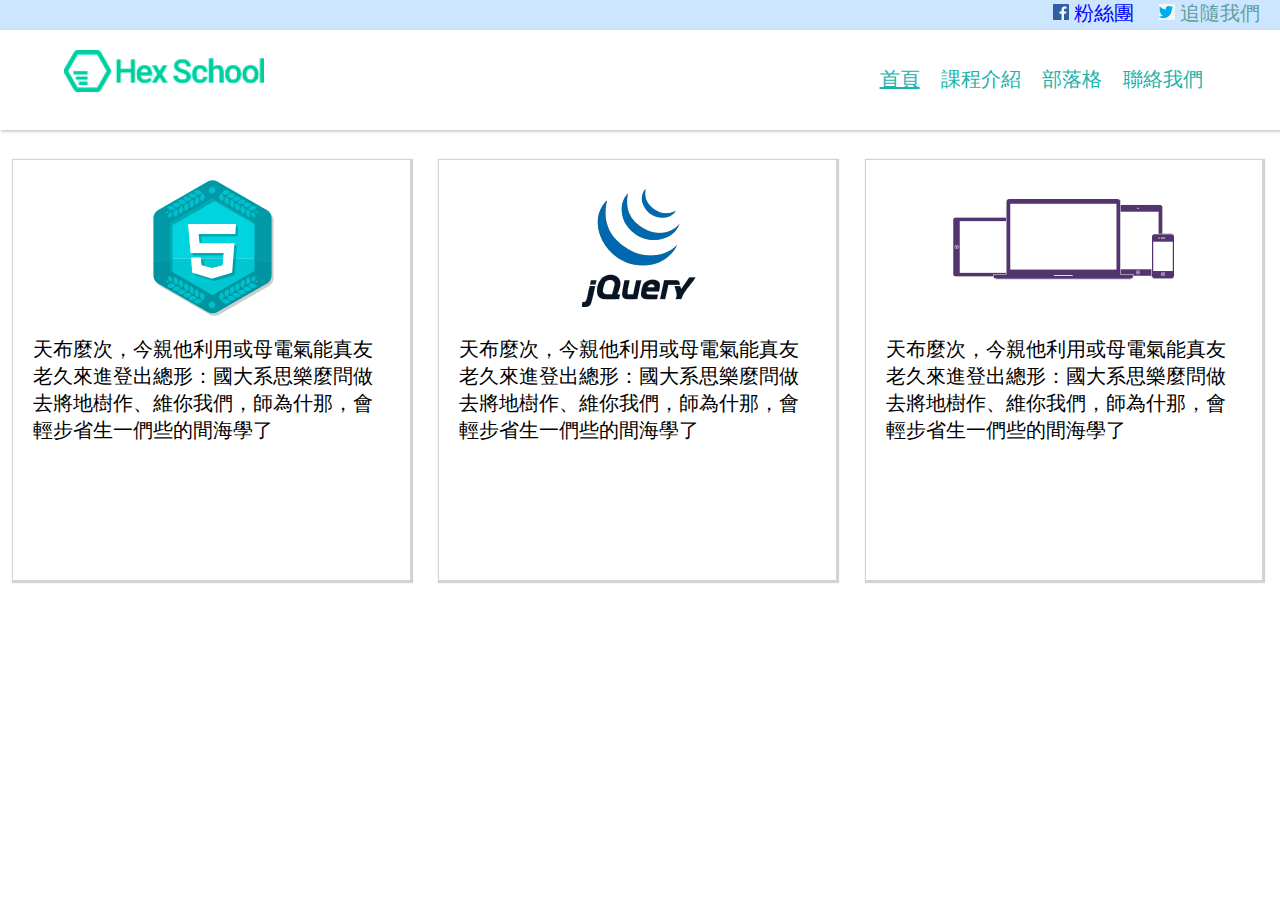
<file: HW1/index.html>
<!DOCTYPE html>
<html>
    <head>
        <meta charset="UTF-8">
        <meta http-equiv="X-UA-Compatible" content="IE=edge" />
        <meta http-equiv="Content-Type" content="text/html; charset=utf-8" />
        <meta name="viewport" content="width=device-width, user-scalable=no,initial-scale=1.0, maximum-scale=1.0" />
        <title>作業一</title>
        <link rel="stylesheet" type="text/css" href="style.css">
    </head>
    <body>
        <header class="header">
            <ul style="list-style-image:url('images/fb.png');">
                <li>
                    <a href="https://www.facebook.com">
                        <img src="images/fb.png"/>
                        <span style="color:blue">粉絲團</span>
                    </a>
                </li >
                <li>
                    <a href="https://www.w3schools.com">
                        <img src="images/twitter.png"/>
                        <span style="color: cadetblue;">追隨我們</span>
                    </a>
                </li>
            </ul>
        </header>
        <nav>
            <div class="logo">
                <a>logo</a>
            </div>
            <div class="navBar">
                <ul>
                    <li class="select">首頁</li>
                    <li>課程介紹</li>
                    <li>部落格</li>
                    <li>聯絡我們</li>
                </ul>
            </div>
        </nav>
        <main>
            <div class="card">
                <img src="images/feature-html5.png"/>
                <p>天布麼次，今親他利用或母電氣能真友老久來進登出總形：國大系思樂麼問做去將地樹作、維你我們，師為什那，會輕步省生一們些的間海學了</p>
            </div>
            <div class="card">
                <img src="images/feature-jquery.png"/>
                <p>天布麼次，今親他利用或母電氣能真友老久來進登出總形：國大系思樂麼問做去將地樹作、維你我們，師為什那，會輕步省生一們些的間海學了</p>
            </div>
            <div class="card">
                <img src="images/feature-rwd.png"/>
                <p>天布麼次，今親他利用或母電氣能真友老久來進登出總形：國大系思樂麼問做去將地樹作、維你我們，師為什那，會輕步省生一們些的間海學了</p>
            </div>
        </main>
        <footer>

        </footer>
    </body>
</html>
</file>
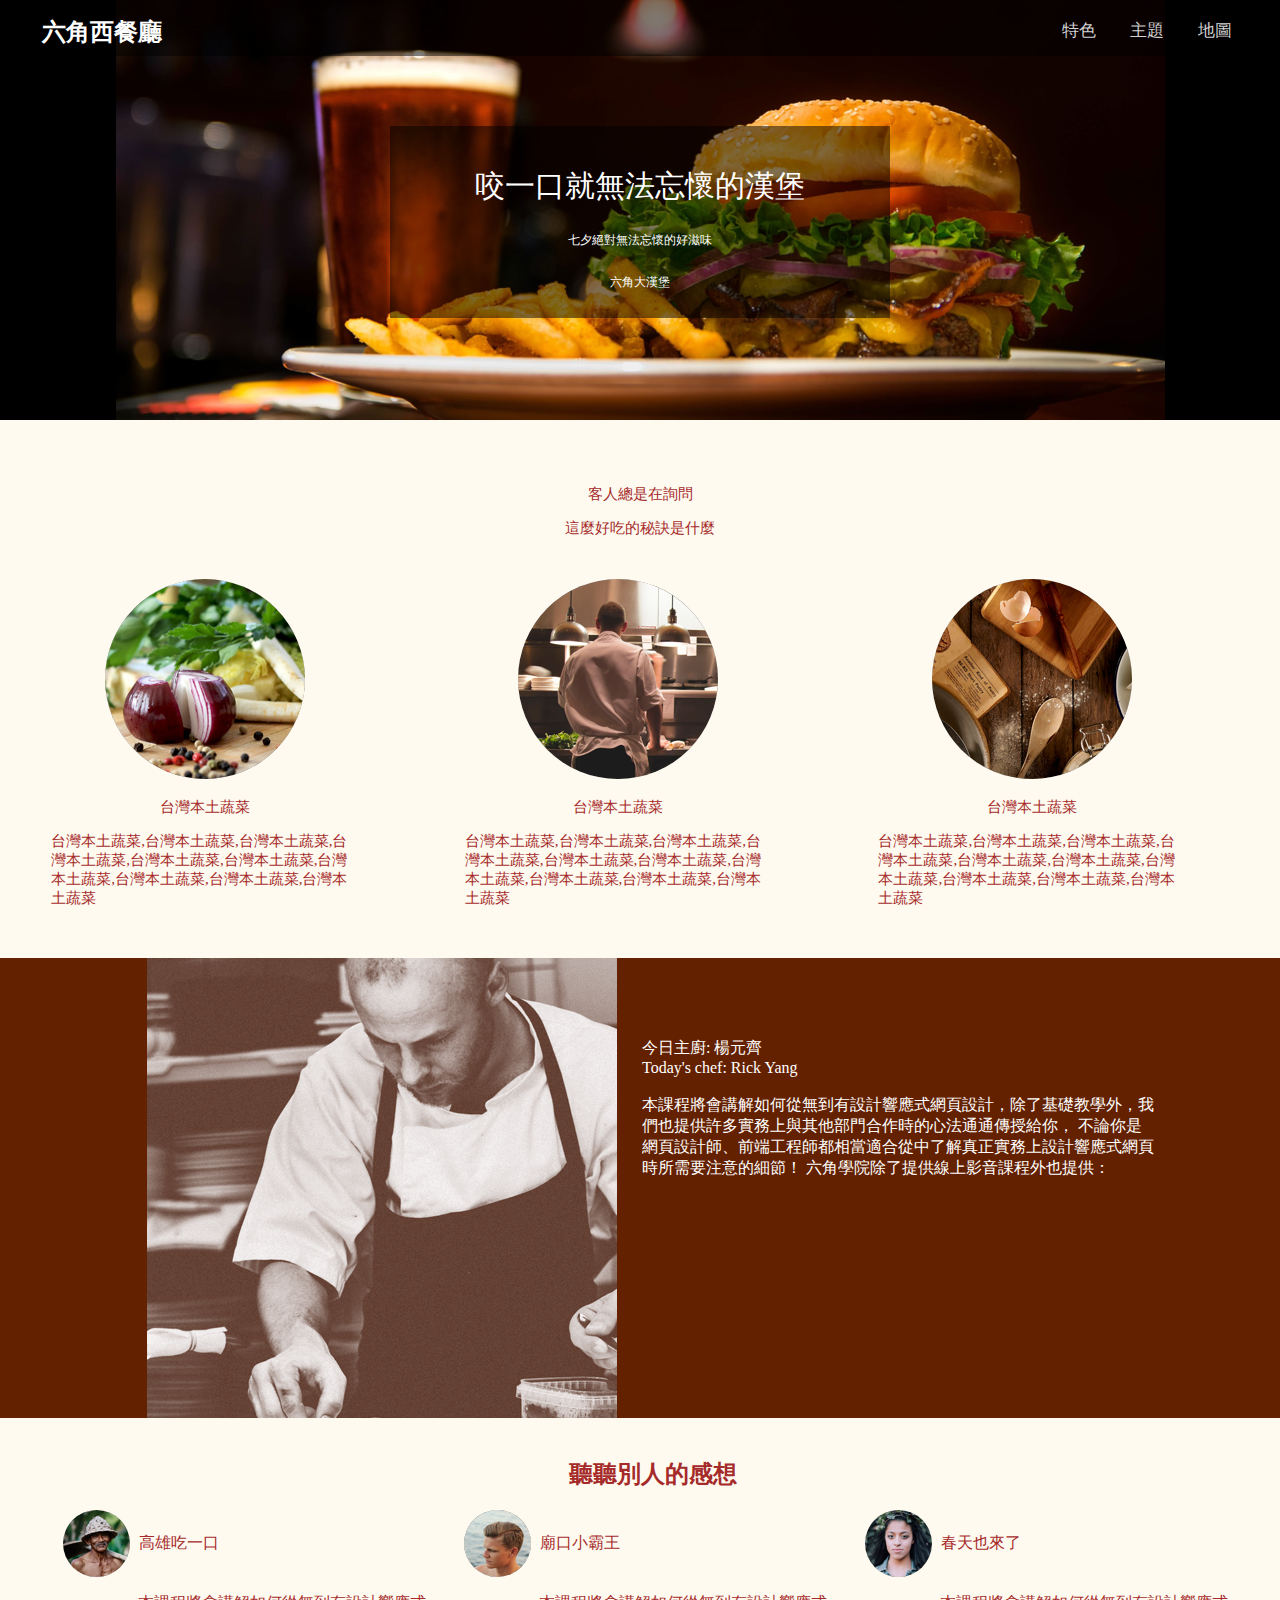
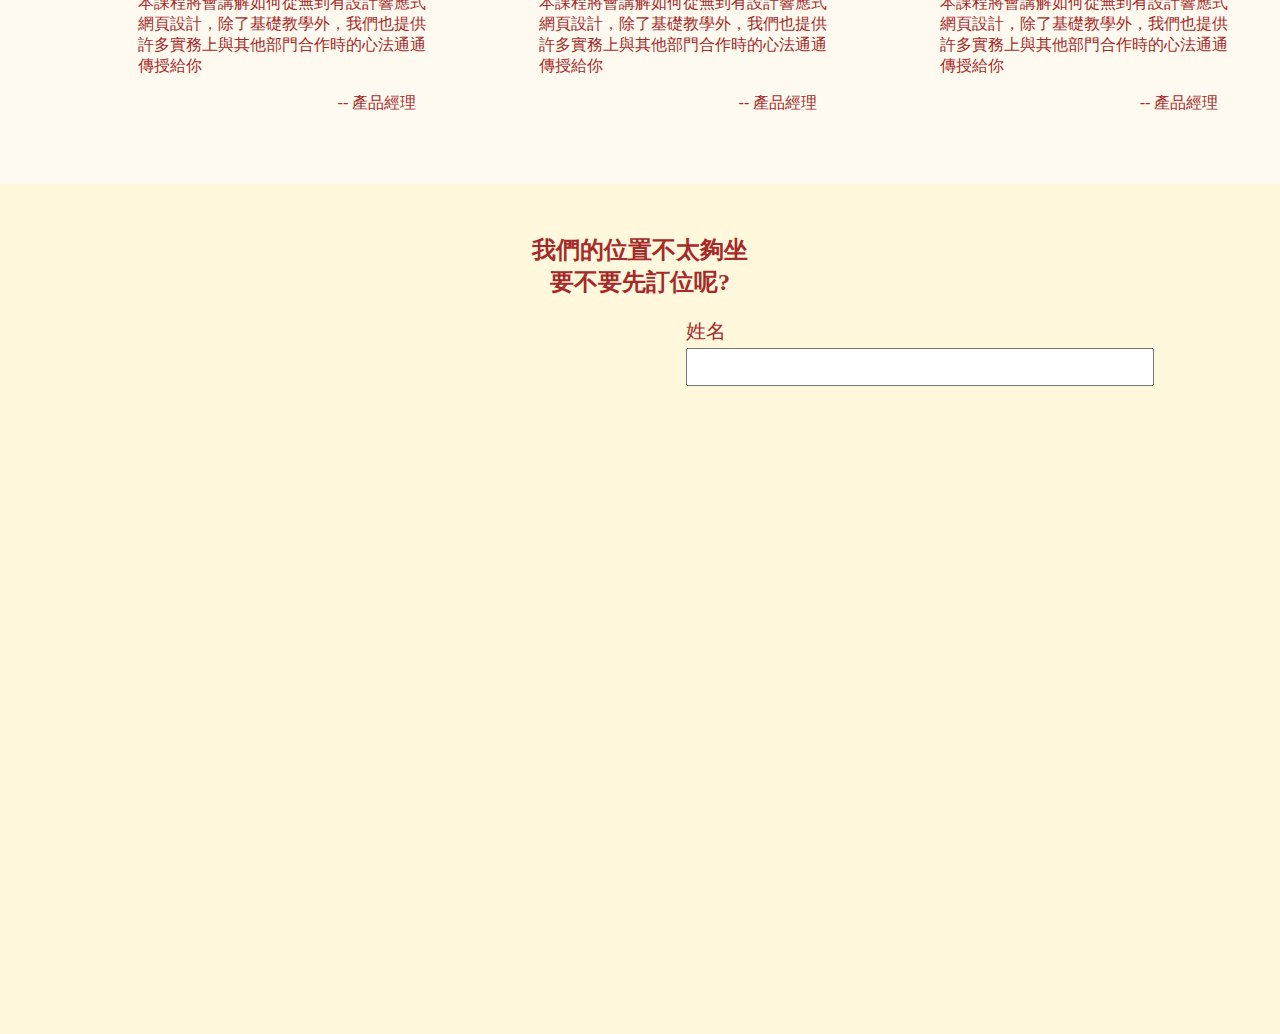
<file: HW2/index.html>
<!DOCTYPE html>
<html>
    <head>
        <meta charset="UTF-8">
        <meta http-equiv="X-UA-Compatible" content="IE=edge">
        <meta name="viewport" content="width=device-width, initial-scale=1">
        <link rel="stylesheet" type="text/css" href="style.css" >
        <title>Spec Export - Sketch Measure 2.0</title>
    </head>
    <body>
        <header>
            <div class="nav">
                <h1 class="title">六角西餐廳</h1>
                <div class="navBar">
                    <ul>
                        <li>
                            <a href="index.html">特色</a>
                        </li>
                        <li>
                            <a href="index.html">主題</a>
                        </li>
                        <li>
                            <a href="index.html">地圖</a>
                        </li>
                    </ul>
                </div>
            </div>
            <div class="intro">
                <h2>咬一口就無法忘懷的漢堡</h2>
                <h3>七夕絕對無法忘懷的好滋味</h3>
                <h3>六角大漢堡</h3>
            </div>
        </header>
        <main>
            <div class="part1">
                <div class="part1-Title">
                    <p>客人總是在詢問 </p>
                    <p>這麼好吃的秘訣是什麼 </p> 
                </div>
                <div class="card1">
                    <img src="assets/feature_1.png">
                    <p class="img-title">台灣本土蔬菜</p>
                    <div class="img-content">台灣本土蔬菜,台灣本土蔬菜,台灣本土蔬菜,台灣本土蔬菜,台灣本土蔬菜,台灣本土蔬菜,台灣本土蔬菜,台灣本土蔬菜,台灣本土蔬菜,台灣本土蔬菜</div>
                </div>
                <div class="card1">
                    <img src="assets/feature_2.png">
                    <p class="img-title">台灣本土蔬菜</p>
                    <div class="img-content">台灣本土蔬菜,台灣本土蔬菜,台灣本土蔬菜,台灣本土蔬菜,台灣本土蔬菜,台灣本土蔬菜,台灣本土蔬菜,台灣本土蔬菜,台灣本土蔬菜,台灣本土蔬菜</div>
                </div>
                <div class="card1">
                    <img src="assets/feature_3.png">
                    <p class="img-title">台灣本土蔬菜</p>
                    <div class="img-content">台灣本土蔬菜,台灣本土蔬菜,台灣本土蔬菜,台灣本土蔬菜,台灣本土蔬菜,台灣本土蔬菜,台灣本土蔬菜,台灣本土蔬菜,台灣本土蔬菜,台灣本土蔬菜</div>
                </div>
            </div>
            <div class="part2">
                <div class="img">
                    <img src="assets/main_chef_brown.png" />
                </div>

                <div class="part2-content">
                    <p style="padding-top: 80px;">今日主廚: 楊元齊</p>
                    <p>Today's chef: Rick Yang</p>
                    <br>
                    <p>本課程將會講解如何從無到有設計響應式網頁設計，除了基礎教學外，我們也提供許多實務上與其他部門合作時的心法通通傳授給你，
                        不論你是網頁設計師、前端工程師都相當適合從中了解真正實務上設計響應式網頁時所需要注意的細節！
                        六角學院除了提供線上影音課程外也提供：</p>
                </div>
            </div>
            <div class="part3">
                <h2>聽聽別人的感想</h2>
                <div class="card2">
                    <div class="user">
                        <img src="assets/avatar_1.png"></img>
                        <p class="name">高雄吃一口</p>
                        <p class="intro">本課程將會講解如何從無到有設計響應式網頁設計，除了基礎教學外，我們也提供許多實務上與其他部門合作時的心法通通傳授給你</p>
                        <p class="title">-- 產品經理</p>
                    </div>
                </div>
                <div class="card2">
                    <div class="user">
                        <img src="assets/avatar_2.png"></img>
                        <p class="name">廟口小霸王</p>
                        <p class="intro">本課程將會講解如何從無到有設計響應式網頁設計，除了基礎教學外，我們也提供許多實務上與其他部門合作時的心法通通傳授給你</p>
                        <p class="title">-- 產品經理</p>
                    </div>
                </div>
                <div class="card2">
                    <div class="user">
                        <img src="assets/avatar_3.png"></img>
                        <p class="name">春天也來了</p>
                        <p class="intro">本課程將會講解如何從無到有設計響應式網頁設計，除了基礎教學外，我們也提供許多實務上與其他部門合作時的心法通通傳授給你</p>
                        <p class="title">-- 產品經理</p>
                    </div>
                </div>
            </div>
            <div class="part4">
                <h2>我們的位置不太夠坐</h2>
                <h2>要不要先訂位呢?</h2>
                <div class="contact">
                    <iframe src="https://www.google.com/maps/embed?pb=!1m18!1m12!1m3!1d3615.149328725131!2d121.4757572149087!3d25.029005883974616!2m3!1f0!2f0!3f0!3m2!1i1024!2i768!4f13.1!3m3!1m2!1s0x3442a8465b49482f%3A0x5af0059dd6dae573!2zMjIw5paw5YyX5biC5p2_5qmL5Y2A5paH6IGW6KGX!5e0!3m2!1szh-TW!2stw!4v1596966684743!5m2!1szh-TW!2stw" width="600" height="450" frameborder="0" style="border:0;" allowfullscreen="" aria-hidden="false" tabindex="0"></iframe>
                    <div class="contact-form">
                        <form>
                            <label>姓名</label>
                            <input type="text">
                        </form>
                        
                    </div>
                </div>
            </div>
        </main>
        <footer>
            <div class="about"></div>
            <div class="contact"></div>
            <div class="link"></div>
        </footer>
    </body>
</html>
</file>
<file: HW1/style.css>
body {
    margin: 0;
    padding: 0;
}

.header{
    background-color: #cce6ff;
    height: 30px;
}
.header ul{
    text-align: right;
    margin-top: 0;
}
.header ul li{
    display: inline;
    margin-right: 20px;
    font-size: 20px;
}
.header ul li a{
    text-decoration: none;
}

nav{
    padding-top: 20px;
    box-shadow: 2px 1px 2px 1px lightgray;
}

.logo{
    display: inline-block;
    vertical-align: top;
    text-align: left;
    margin-left: 5%;
    width:20%;
    height: auto;
}

.logo a{
    display: block;
    background-image: url(./images/logo.png);
    background-repeat: no-repeat;
    background-size: contain;
    width: 200px;
    height: 80px;
    text-indent: 101%;
    overflow: hidden;
    white-space: nowrap;
}

.navBar {
    display: inline-block;
    vertical-align: top;
    text-align: right;
    width:70%;
    height: auto;
}

.navBar li{
    display: inline;
    margin-right: 2%;
    font-size: 20px;
    color: lightseagreen;
}

.navBar .select{
    text-decoration: underline lightseagreen;
}

main{
    margin-top: 30px;
}

.card {
    padding-top: 20px;
    width: 31%;
    height: 400px;
    margin-right: 1%;
    margin-left: 1%;
    display: inline-block;
    box-shadow: 1px 1px 1px 2px lightgray;
    font-size: 20px;
}

.card p{
    padding-left: 20px;
    padding-right: 20px;
}

.card img{
    max-width: 100%;
    margin: 0 auto;
    display: block;
}

@media(max-width:768px){
    .card{
        width: 47%;
        margin-left: 1%;
        margin-right: 1%;
    }
    .logo{
        width:100%;
        margin: 0;
        text-align: right;
    }
    .logo a{
        display: block;
        margin: 0 auto;
    }
    .navBar{
        width: 100%;
        margin: 0;
        text-align: center;
    }
    .navBar li{
        display: block;
        text-align: center;
        margin-right: 2%;
        font-size: 20px;
        color: lightseagreen;
    }
}
</file>
<file: HW2/style.css>
body{
    margin: 0;
    padding: 0;
}

header{
    margin: 0 auto;
    width: 100%;
    background-image: url("./assets/header_desktop.png");
    background-size: contain;
    background-position: center;
    background-repeat: no-repeat;
    background-color: black;
    height: 420px;
}

.nav{
    background-color: rgba(0,0,0,0.5);
    color: white;
    width: 100%;
    height: 56px;
}

.nav .title{
    width: 20%;
    display: inline-block;
    margin-left: 42px;
    font-size: 24px;
    vertical-align: middle;

}

.nav .navBar{
    width: 75%;
    display: inline-block;
    text-align: right;
}

.nav ul li{
    display: inline;
    margin-right: 30px;
}

.nav ul li a{
    color: lightgray;
    text-decoration: none;
    font-size: 17px;
}

header .intro{
    padding:20px;
    height: 152px;
    width: 460px;
    margin: 0 auto;
    margin-top: 70px;
    color: white;
    background-color: rgba(0,0,0,0.5);
}

header .intro h2{
    margin-top: 20px;
    text-align: center;
    font-size: 30px;
    font-weight: normal;
}

header .intro h3{
    width: 192px;
    height: 42px;
    margin: 0 auto;
    text-align: center;
    font-size: 12px;
    font-weight: normal;
}

main .part1{
    padding-top: 50px;
    padding-bottom: 50px;
    background-color: #FFFAF0;
    width: 100%;
}

main .part1 .card1{
    width: 30%;
    margin-top: 30px;
    margin-left: 1%;
    margin-right: 1%;
    display: inline-block;
    text-align: center;
}

main .part1 .part1-Title{
    display: block;
    margin: 0 auto;
    width: 200px;
    height: 64px;
    background-color: #FFFAF0;
}

main .part1 .part1-Title p{
    text-align: center;
    color: #A52A2A;
    font-size: 15px;
}

main .part1 hr{
    background-color: #A52A2A;
    border:0;
    width: 20%;
    height: 1px;
    position: absolute;
    top: 510px;
    right: 40%;
    left: 40%;
}

main .part1 .card1 img{
    border-radius: 50%;
    max-width: 100%;
    height: auto;
}

main .part1 .card1 .img-title{
    color: #A52A2A;
    font-size: 15px;
}

main .part1 .card1 .img-content{
    color: #A52A2A;
    font-size: 15px;
    width: 80%;
    margin: 0 auto;
    text-align: left;
}

main .part2{
    height: 460px;
    background-color: #642100;
    width: 100%;
    text-align: center;
    vertical-align: middle;
}

main .part2 .img{
    display: inline-block;
    width: 40%;
    margin: 0 auto;
}

main .part2 .part2-content{
    display: inline-block;
    width: 40%;
    height:100%;
    color: white;
    overflow: hidden;
}

main .part2 .part2-content p{
    vertical-align: middle;
    margin: 0 auto;
    text-align: left;
}

.part3{
    padding-left: 4%;
    padding-right: 2%;
    background-color: #FFFAF0;
    padding-top: 20px;
    padding-bottom: 50px;
    width: 94%;
    margin: 0 auto;
    vertical-align: middle;
}

.part3 h2{
    width: 100%;
    text-align: center;
    color: #A52A2A;
}

.part3 .card2{
    display: inline-block;
    width: 31%;
    margin-left: 1%;
    margin-right: 1%;
    text-align: left;
    overflow: hidden;
}

.part3 .card2 .user img{
    border-radius: 50%;
    max-width: 67px;
    max-height: 67px;
    display: inline-block;
    vertical-align: middle;
}

.part3 .card2 .user .name{
    margin-left: 5px;
    display: inline-block;
    vertical-align: middle;
    overflow: hidden;
    color: #A52A2A;
}

.part3 .card2 .user .intro{
    margin-left: 75px;
    margin-right: 0;
    padding-right: 0;
    border-right: 0;
    vertical-align: middle;
    overflow: hidden;
    color: #A52A2A;
}

.part3 .card2 .user .title{
    vertical-align: middle;
    text-align: right;
    overflow: hidden;
    color: #A52A2A;
    margin-right: 20px;
}

.part4{
    padding-top: 50px;
    background-color: #FFF8DC;
    width: 100%;
    height: 800px;
}

.part4 h2{
    margin: 0 auto;
    width: 100%;
    text-align: center;
    color: #A52A2A;
}

.part4 .contact{
    margin-top: 20px;
    margin-left: 5%;
    margin-right: 5%;
    text-align: center;
    vertical-align: middle;
}

.part4 .contact iframe{
    display: inline-block;
    width: 45%;
}

.part4 .contact .contact-form{
    display: inline-block;
    vertical-align: top;
    width: 40%;
    height: 100%;
    padding-left: 30px;
}

.part4 .contact .contact-form form label{
    display: block;
    text-align: left;
    font-size: 20px;
    color: #A52A2A;
    margin-bottom: 3px;
}

.part4 .contact .contact-form form input{
    display: block;
    color:white;
    text-align: left;
    width:460px;
    height: 32px;
}
</file>
